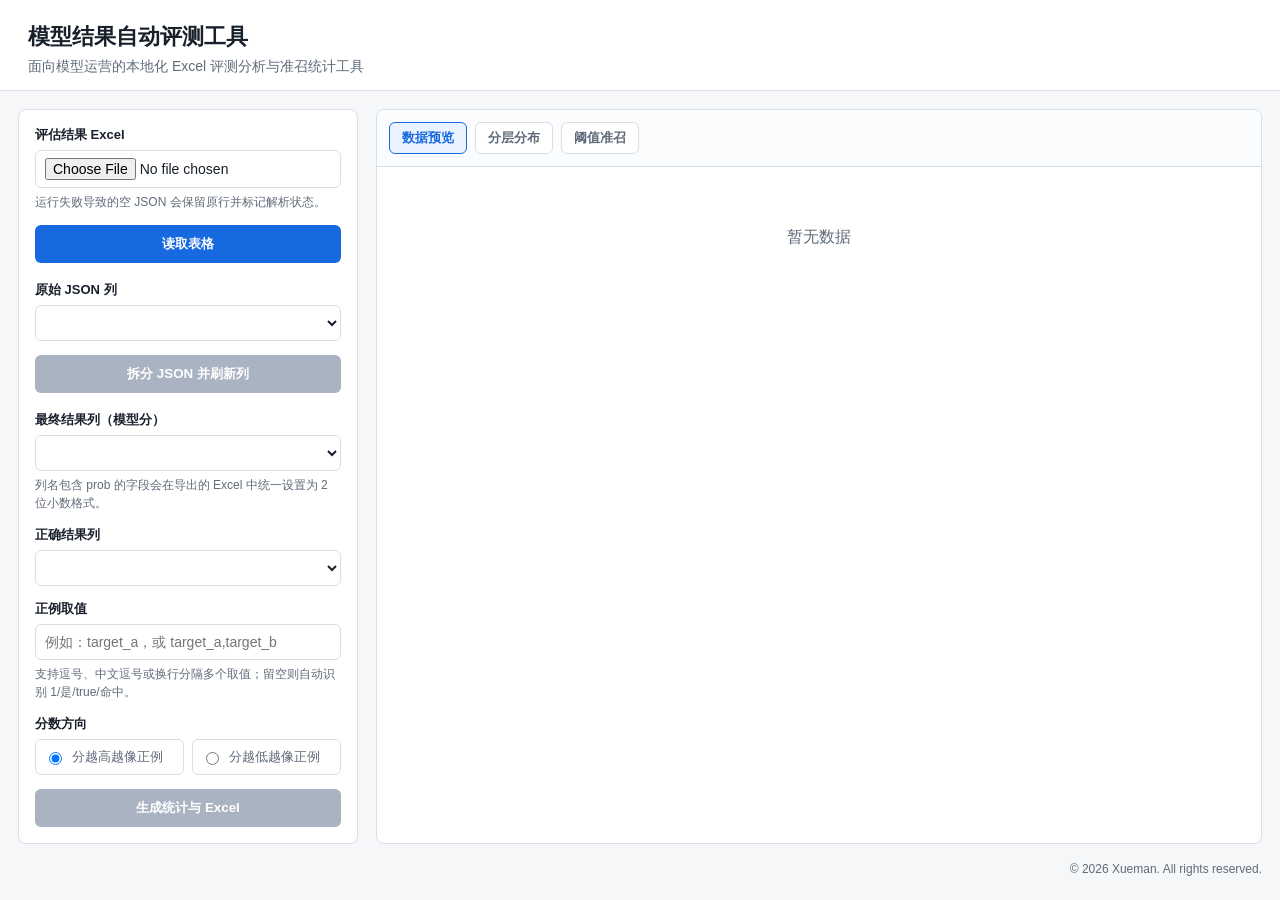
<file: index.html>
<!doctype html>
<html lang="zh-CN">
<head>
  <meta charset="utf-8">
  <meta name="viewport" content="width=device-width, initial-scale=1">
  <title>模型结果自动评测工具</title>
  <style>
    :root {
      --bg: #f6f7f9;
      --panel: #ffffff;
      --text: #18202b;
      --muted: #5f6b7a;
      --line: #d9dee7;
      --accent: #1769e0;
      --accent-soft: #eaf2ff;
      --ok: #17803d;
      --warn: #b56200;
    }
    * { box-sizing: border-box; }
    body {
      margin: 0;
      font-family: -apple-system, BlinkMacSystemFont, "Segoe UI", sans-serif;
      color: var(--text);
      background: var(--bg);
    }
    header {
      padding: 22px 28px 14px;
      border-bottom: 1px solid var(--line);
      background: var(--panel);
    }
    h1 {
      margin: 0 0 6px;
      font-size: 22px;
      font-weight: 700;
      letter-spacing: 0;
    }
    header p {
      margin: 0;
      color: var(--muted);
      font-size: 14px;
    }
    main {
      display: grid;
      grid-template-columns: 340px 1fr;
      gap: 18px;
      padding: 18px;
      max-width: 1440px;
      margin: 0 auto;
    }
    aside, section {
      background: var(--panel);
      border: 1px solid var(--line);
      border-radius: 8px;
    }
    aside {
      padding: 16px;
      height: fit-content;
    }
    section {
      min-width: 0;
      overflow: hidden;
    }
    .field { margin-bottom: 14px; }
    label {
      display: block;
      margin-bottom: 6px;
      font-size: 13px;
      font-weight: 650;
    }
    input[type="file"], input[type="text"], select {
      width: 100%;
      min-height: 36px;
      border: 1px solid var(--line);
      border-radius: 6px;
      padding: 7px 9px;
      background: #fff;
      color: var(--text);
      font-size: 14px;
    }
    .radio-row {
      display: grid;
      grid-template-columns: 1fr 1fr;
      gap: 8px;
    }
    .radio-row label {
      display: flex;
      gap: 7px;
      align-items: center;
      margin: 0;
      padding: 8px;
      border: 1px solid var(--line);
      border-radius: 6px;
      font-weight: 500;
      color: var(--muted);
    }
    button {
      width: 100%;
      min-height: 38px;
      border: 0;
      border-radius: 6px;
      background: var(--accent);
      color: #fff;
      font-weight: 700;
      cursor: pointer;
    }
    button:disabled {
      cursor: not-allowed;
      background: #aab3c2;
    }
    .hint {
      margin-top: 6px;
      color: var(--muted);
      font-size: 12px;
      line-height: 1.45;
    }
    .status {
      margin-top: 14px;
      padding: 10px;
      border-radius: 6px;
      background: var(--accent-soft);
      color: #164b91;
      font-size: 13px;
      line-height: 1.45;
      display: none;
    }
    .status.error {
      display: block;
      background: #fff1ed;
      color: #9b2f14;
    }
    .tabs {
      display: flex;
      gap: 8px;
      padding: 12px;
      border-bottom: 1px solid var(--line);
      background: #fbfcfd;
    }
    .tab {
      width: auto;
      min-height: 32px;
      padding: 0 12px;
      border: 1px solid var(--line);
      background: #fff;
      color: var(--muted);
      font-weight: 650;
    }
    .tab.active {
      border-color: var(--accent);
      background: var(--accent-soft);
      color: var(--accent);
    }
    .content { padding: 14px; }
    .metrics {
      display: grid;
      grid-template-columns: repeat(4, minmax(130px, 1fr));
      gap: 10px;
      margin-bottom: 14px;
    }
    .metric {
      border: 1px solid var(--line);
      border-radius: 8px;
      padding: 10px 12px;
      background: #fff;
    }
    .metric b {
      display: block;
      margin-top: 4px;
      font-size: 22px;
    }
    .metric span {
      color: var(--muted);
      font-size: 12px;
    }
    .table-wrap {
      max-height: 620px;
      overflow: auto;
      border: 1px solid var(--line);
      border-radius: 8px;
      background: #fff;
    }
    table {
      width: 100%;
      border-collapse: collapse;
      font-size: 13px;
    }
    th, td {
      border-bottom: 1px solid var(--line);
      padding: 8px 10px;
      text-align: left;
      vertical-align: top;
      max-width: 300px;
      overflow-wrap: anywhere;
    }
    th {
      position: sticky;
      top: 0;
      z-index: 1;
      background: #f8fafc;
      font-weight: 700;
      white-space: nowrap;
    }
    .empty {
      padding: 46px 20px;
      text-align: center;
      color: var(--muted);
    }
    .download {
      display: none;
      margin-top: 12px;
      text-align: center;
      text-decoration: none;
      padding: 10px 12px;
      border-radius: 6px;
      background: var(--ok);
      color: #fff;
      font-weight: 700;
    }
    footer {
      max-width: 1440px;
      margin: 0 auto;
      padding: 0 18px 18px;
      color: var(--muted);
      font-size: 12px;
      text-align: right;
    }
    @media (max-width: 920px) {
      main { grid-template-columns: 1fr; }
      .metrics { grid-template-columns: repeat(2, minmax(130px, 1fr)); }
      footer { text-align: left; }
    }
  </style>
</head>
<body>
  <header>
    <h1>模型结果自动评测工具</h1>
    <p>面向模型运营的本地化 Excel 评测分析与准召统计工具</p>
  </header>
  <main>
    <aside>
      <div class="field">
        <label for="file">评估结果 Excel</label>
        <input id="file" type="file" accept=".xlsx,.xls">
        <div class="hint">运行失败导致的空 JSON 会保留原行并标记解析状态。</div>
      </div>
      <button id="previewBtn">读取表格</button>
      <div id="fileInfo" class="status"></div>
      <div class="field" id="sheetField" style="display:none; margin-top:18px">
        <label for="sheetName">工作表</label>
        <select id="sheetName"></select>
        <div class="hint">切换工作表后会自动重新读取表头和预览。</div>
      </div>

      <div class="field" style="margin-top:18px">
        <label for="jsonColumn">原始 JSON 列</label>
        <select id="jsonColumn"></select>
        <div id="jsonHint" class="hint"></div>
      </div>
      <button id="parseBtn" disabled>拆分 JSON 并刷新列</button>

      <div class="field" style="margin-top:18px">
        <label for="scoreColumn">最终结果列（模型分）</label>
        <select id="scoreColumn"></select>
        <div class="hint">列名包含 prob 的字段会在导出的 Excel 中统一设置为 2 位小数格式。</div>
      </div>
      <div class="field">
        <label for="truthColumn">正确结果列</label>
        <select id="truthColumn"></select>
      </div>
      <div class="field">
        <label for="positiveLabel">正例取值</label>
        <input id="positiveLabel" type="text" placeholder="例如：target_a，或 target_a,target_b">
        <div class="hint">支持逗号、中文逗号或换行分隔多个取值；留空则自动识别 1/是/true/命中。</div>
      </div>
      <div class="field">
        <label>分数方向</label>
        <div class="radio-row">
          <label><input type="radio" name="direction" value="high" checked> 分越高越像正例</label>
          <label><input type="radio" name="direction" value="low"> 分越低越像正例</label>
        </div>
      </div>
      <button id="statsBtn" disabled>生成统计与 Excel</button>
      <a id="flatDownload" class="download" href="#">下载拆分明细</a>
      <a id="download" class="download" href="#">下载处理结果</a>
      <div id="message" class="status"></div>
    </aside>

    <section>
      <div class="tabs">
        <button class="tab active" data-view="preview">数据预览</button>
        <button class="tab" data-view="bucket">分层分布</button>
        <button class="tab" data-view="threshold">阈值准召</button>
      </div>
      <div class="content">
        <div id="metrics" class="metrics" style="display:none"></div>
        <div id="view"></div>
      </div>
    </section>
  </main>
  <footer>© 2026 Xueman. All rights reserved.</footer>

  <script>
    const state = {
      fileId: "",
      columns: [],
      preview: [],
      parsedColumns: [],
      sheetNames: [],
      stats: null,
      activeView: "preview"
    };

    const $ = (id) => document.getElementById(id);

    function showMessage(text, isError = false) {
      const box = $("message");
      box.textContent = text;
      box.className = "status" + (isError ? " error" : "");
      box.style.display = text ? "block" : "none";
    }

    function setOptions(select, columns, preferred = "") {
      select.innerHTML = "";
      columns.forEach((column) => {
        const option = document.createElement("option");
        option.value = column;
        option.textContent = column;
        select.appendChild(option);
      });
      if (preferred && columns.includes(preferred)) select.value = preferred;
    }

    function renderTable(rows, columns) {
      if (!rows || !rows.length) return '<div class="empty">暂无数据</div>';
      const cols = columns && columns.length ? columns : Object.keys(rows[0]);
      const head = cols.map((c) => `<th>${escapeHtml(c)}</th>`).join("");
      const body = rows.map((row) => {
        return `<tr>${cols.map((c) => `<td>${formatCell(row[c])}</td>`).join("")}</tr>`;
      }).join("");
      return `<div class="table-wrap"><table><thead><tr>${head}</tr></thead><tbody>${body}</tbody></table></div>`;
    }

    function escapeHtml(value) {
      return String(value ?? "")
        .replaceAll("&", "&amp;")
        .replaceAll("<", "&lt;")
        .replaceAll(">", "&gt;")
        .replaceAll('"', "&quot;");
    }

    function formatCell(value) {
      if (value === null || value === undefined || Number.isNaN(value)) return "";
      if (typeof value === "number") return Number.isInteger(value) ? String(value) : value.toFixed(4);
      return escapeHtml(value);
    }

    function renderMetrics() {
      const wrap = $("metrics");
      if (!state.stats) {
        wrap.style.display = "none";
        return;
      }
      const s = state.stats.summary;
      wrap.style.display = "grid";
      wrap.innerHTML = `
        <div class="metric"><span>有效样本</span><b>${s.total_valid ?? 0}</b></div>
        <div class="metric"><span>正例样本</span><b>${s.total_positive ?? 0}</b></div>
        <div class="metric"><span>模型分列</span><b style="font-size:15px">${escapeHtml(s.score_column ?? "")}</b></div>
        <div class="metric"><span>正确结果列</span><b style="font-size:15px">${escapeHtml(s.truth_column ?? "")}</b></div>
      `;
    }

    function renderView() {
      renderMetrics();
      let html = "";
      if (state.activeView === "bucket") {
        html = renderTable(state.stats?.bucket_stats || [], ["score_layer", "sample_count", "positive_count", "positive_rate", "recall_share"]);
      } else if (state.activeView === "threshold") {
        html = renderTable(state.stats?.threshold_stats || [], ["threshold", "predicted_positive", "true_positive", "false_positive", "false_negative", "precision", "recall", "f1"]);
      } else {
        html = renderTable(state.preview, state.columns.slice(0, 18));
      }
      $("view").innerHTML = html;
    }

    async function postForm(url, form) {
      const response = await fetch(url, { method: "POST", body: form });
      const data = await response.json();
      if (!response.ok || data.error) throw new Error(data.error || "处理失败");
      return data;
    }

    async function loadPreview(useSelectedSheet = false) {
      const file = $("file").files[0];
      if (!file && !state.fileId) return showMessage("请先选择 Excel 文件。", true);
      showMessage("正在读取表格...");
      const form = new FormData();
      if (!useSelectedSheet || !state.fileId) {
        form.append("file", file);
      } else {
        form.append("file_id", state.fileId);
      }
      if (useSelectedSheet && $("sheetName").value) form.append("sheet_name", $("sheetName").value);
      try {
        const data = await postForm("/api/preview", form);
        state.fileId = data.file_id;
        state.columns = data.columns;
        state.preview = data.preview;
        state.sheetNames = data.sheet_names || [];
        state.stats = null;
        setOptions($("sheetName"), state.sheetNames, data.selected_sheet);
        $("sheetField").style.display = state.sheetNames.length > 1 ? "block" : "none";
        setOptions($("jsonColumn"), data.columns, data.json_candidates?.[0]?.column);
        setOptions($("scoreColumn"), data.columns);
        setOptions($("truthColumn"), data.columns);
        $("parseBtn").disabled = false;
        $("statsBtn").disabled = true;
        $("flatDownload").style.display = "none";
        $("download").style.display = "none";
        $("fileInfo").style.display = "block";
        $("fileInfo").textContent = `已读取「${data.selected_sheet || "Sheet1"}」：${data.rows} 行，${data.columns.length} 列。`;
        $("jsonHint").textContent = data.json_candidates?.length
          ? `候选 JSON 列：${data.json_candidates.slice(0, 3).map(x => `${x.column}(${x.hits}/${x.sampled})`).join("，")}`
          : "未自动识别到明显 JSON 列，请手动选择。";
        showMessage("");
        renderView();
      } catch (error) {
        showMessage(error.message, true);
      }
    }

    $("previewBtn").addEventListener("click", async () => {
      await loadPreview(false);
    });

    $("sheetName").addEventListener("change", async () => {
      await loadPreview(true);
    });

    $("parseBtn").addEventListener("click", async () => {
      if (!state.fileId) return;
      showMessage("正在拆分 JSON...");
      const form = new FormData();
      form.append("file_id", state.fileId);
      form.append("sheet_name", $("sheetName").value);
      form.append("json_column", $("jsonColumn").value);
      try {
        const data = await postForm("/api/flatten", form);
        state.columns = data.columns;
        state.preview = data.preview;
        state.parsedColumns = data.parsed_columns;
        state.stats = null;
        const scorePreferred = state.columns.find(c => /prob/i.test(c)) || state.parsedColumns[0] || state.columns[0];
        setOptions($("scoreColumn"), state.columns, scorePreferred);
        setOptions($("truthColumn"), state.columns);
        $("statsBtn").disabled = false;
        $("flatDownload").href = data.download_url;
        $("flatDownload").style.display = "block";
        $("download").style.display = "none";
        showMessage(`已拆出 ${state.parsedColumns.length} 个 JSON 字段。可以直接下载拆分明细，或继续选择模型分列和正确结果列生成统计。`);
        state.activeView = "preview";
        document.querySelectorAll(".tab").forEach(t => t.classList.toggle("active", t.dataset.view === state.activeView));
        renderView();
      } catch (error) {
        showMessage(error.message, true);
      }
    });

    $("statsBtn").addEventListener("click", async () => {
      showMessage("正在生成统计和下载文件...");
      const form = new FormData();
      form.append("file_id", state.fileId);
      form.append("sheet_name", $("sheetName").value);
      form.append("json_column", $("jsonColumn").value);
      form.append("score_column", $("scoreColumn").value);
      form.append("truth_column", $("truthColumn").value);
      form.append("positive_label", $("positiveLabel").value);
      form.append("direction", document.querySelector('input[name="direction"]:checked').value);
      try {
        const data = await postForm("/api/process", form);
        state.columns = data.columns;
        state.preview = data.preview;
        state.parsedColumns = data.parsed_columns;
        state.stats = data.stats;
        $("download").href = data.download_url;
        $("download").style.display = "block";
        showMessage("已完成。可以在右侧查看统计，也可以下载 Excel 结果。");
        state.activeView = "threshold";
        document.querySelectorAll(".tab").forEach(t => t.classList.toggle("active", t.dataset.view === state.activeView));
        renderView();
      } catch (error) {
        showMessage(error.message, true);
      }
    });

    document.querySelectorAll(".tab").forEach((tab) => {
      tab.addEventListener("click", () => {
        state.activeView = tab.dataset.view;
        document.querySelectorAll(".tab").forEach(t => t.classList.toggle("active", t === tab));
        renderView();
      });
    });

    renderView();
  </script>
</body>
</html>
</file>
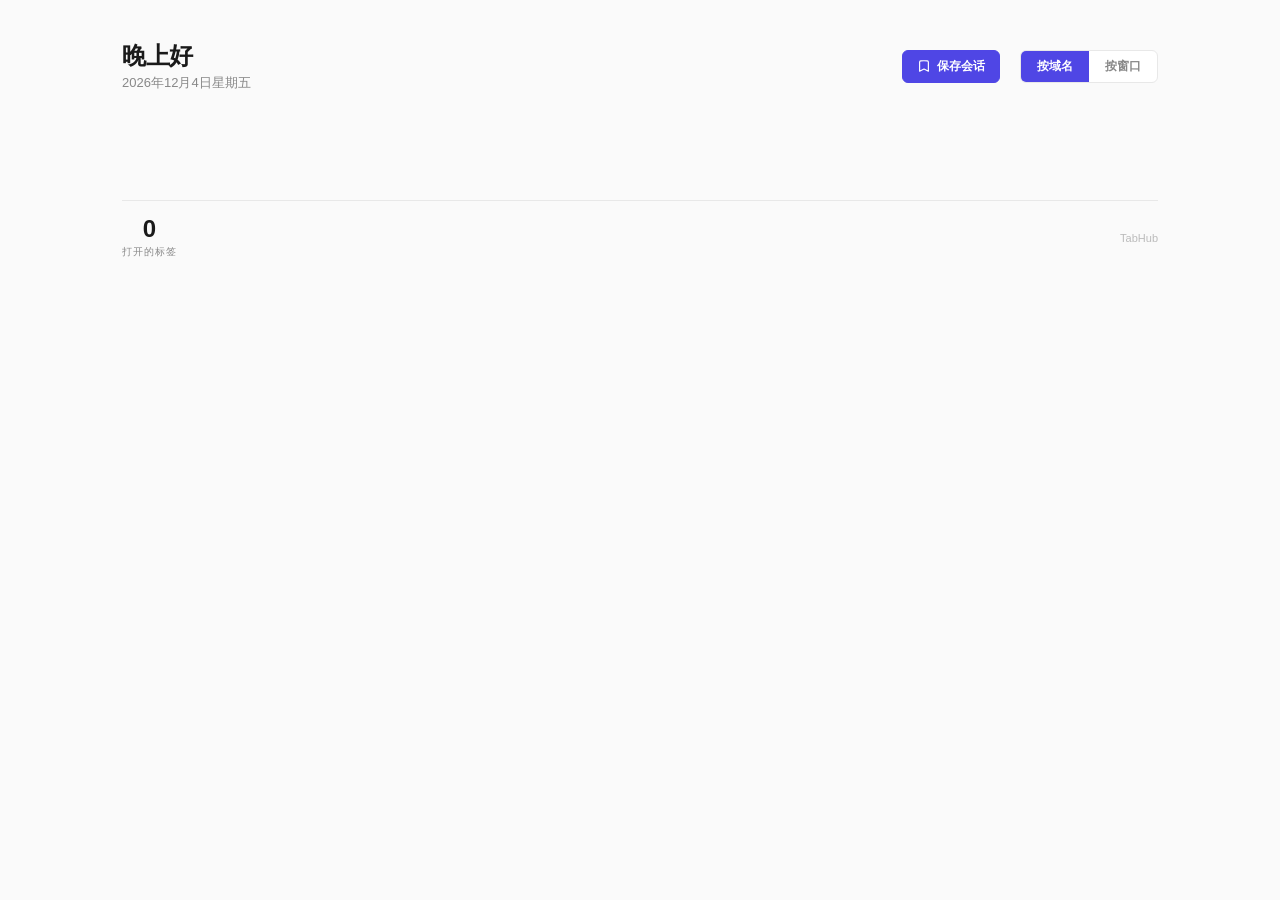
<file: extension/index.html>
<!DOCTYPE html>
<html lang="zh-CN">
<head>
  <meta charset="UTF-8">
  <meta name="viewport" content="width=device-width, initial-scale=1.0">
  <title>TabHub</title>
  <link rel="stylesheet" href="style.css">
</head>
<body>
<div class="container">

  <header>
    <div class="header-left">
      <h1 id="greeting"></h1>
      <div class="date" id="dateDisplay"></div>
    </div>
    <div class="header-right">
      <button class="save-session-btn" data-action="save-session">
        <svg xmlns="http://www.w3.org/2000/svg" fill="none" viewBox="0 0 24 24" stroke-width="2" stroke="currentColor" style="width:14px;height:14px"><path stroke-linecap="round" stroke-linejoin="round" d="M17.593 3.322c1.1.128 1.907 1.077 1.907 2.185V21L12 17.25 4.5 21V5.507c0-1.108.806-2.057 1.907-2.185a48.507 48.507 0 0 1 11.186 0Z" /></svg>
        保存会话
      </button>
      <div class="view-toggle" id="viewToggle">
        <button class="view-toggle-btn active" data-view="domain">按域名</button>
        <button class="view-toggle-btn" data-view="window">按窗口</button>
      </div>
    </div>
  </header>

  <div class="quick-links" id="quickLinks"></div>

  <div class="tab-cleanup-banner" id="tabOutDupeBanner" style="display:none">
    <div class="tab-cleanup-left">
      <div class="tab-cleanup-icon">
        <svg xmlns="http://www.w3.org/2000/svg" fill="none" viewBox="0 0 24 24" stroke-width="1.5" stroke="currentColor">
          <path stroke-linecap="round" stroke-linejoin="round" d="M15.75 17.25v3.375c0 .621-.504 1.125-1.125 1.125h-9.75a1.125 1.125 0 0 1-1.125-1.125V7.875c0-.621.504-1.125 1.125-1.125H6.75a9.06 9.06 0 0 1 1.5.124m7.5 10.376h3.375c.621 0 1.125-.504 1.125-1.125V11.25c0-4.46-3.243-8.161-7.5-8.876a9.06 9.06 0 0 0-1.5-.124H9.375c-.621 0-1.125.504-1.125 1.125v3.5m7.5 10.375H9.375a1.125 1.125 0 0 1-1.125-1.125v-9.25m12 6.625v-1.875a3.375 3.375 0 0 0-3.375-3.375h-1.5a1.125 1.125 0 0 1-1.125-1.125v-1.5a3.375 3.375 0 0 0-3.375-3.375H9.75" />
        </svg>
      </div>
      <div class="tab-cleanup-text">
        你有 <strong id="tabOutDupeCount"></strong> 个 TabHub 页面处于打开状态，只保留当前这个？
      </div>
    </div>
    <button class="tab-cleanup-btn" data-action="close-tabout-dupes">关闭多余的</button>
  </div>

  <div class="dashboard-columns" id="dashboardColumns">

    <div class="active-section" id="openTabsSection" style="display:none">
      <div class="section-header">
        <h2 id="openTabsSectionTitle">打开的标签页</h2>
        <div class="section-line"></div>
        <div class="section-count" id="openTabsSectionCount"></div>
      </div>
      <div class="missions" id="openTabsMissions"></div>
    </div>

    <div class="deferred-column" id="deferredColumn">
      <div class="section-header">
        <h2>稍后阅读</h2>
        <div class="section-line"></div>
        <div class="section-count" id="deferredCount"></div>
      </div>
      <div class="deferred-list" id="deferredList"></div>
      <div class="deferred-empty" id="deferredEmpty">
        暂无保存的内容。
      </div>
    </div>

    <div class="frequent-column" id="frequentColumn">
      <div class="section-header">
        <h2>近期常用</h2>
        <div class="section-line"></div>
        <div class="section-count" id="frequentCount"></div>
      </div>
      <div class="frequent-list" id="frequentList"></div>
      <div class="frequent-empty" id="frequentEmpty">
        暂无近期常用的页面。
      </div>
    </div>

  </div>

  <div class="sessions-section" id="sessionsSection" style="display:none">
    <div class="section-header">
      <h2>已保存的会话</h2>
      <div class="section-line"></div>
      <div class="section-count" id="sessionsCount"></div>
    </div>
    <div class="sessions-grid" id="sessionsList"></div>
    <div class="sessions-empty" id="sessionsEmpty" style="display:none">
      暂无保存的会话。
    </div>
  </div>

  <footer>
    <div class="footer-stats">
      <div class="stat">
        <div class="stat-num" id="statTabs">—</div>
        <div class="stat-label">打开的标签</div>
      </div>
    </div>
    <div class="last-refresh">
      <span>TabHub</span>
    </div>
  </footer>

</div>

<div class="toast" id="toast">
  <svg xmlns="http://www.w3.org/2000/svg" fill="none" viewBox="0 0 24 24" stroke-width="2" stroke="currentColor">
    <path stroke-linecap="round" stroke-linejoin="round" d="M9 12.75 11.25 15 15 9.75M21 12a9 9 0 1 1-18 0 9 9 0 0 1 18 0Z" />
  </svg>
  <span id="toastText"></span>
</div>

<script src="app.js"></script>
</body>
</html>
</file>
<file: extension/style.css>
/* ============================================================
   TabHub — Modern Minimalist Dashboard Styles
   ============================================================ */

:root {
  --bg: #fafafa;
  --surface: #ffffff;
  --border: #e8e8e8;
  --text: #1a1a1a;
  --text-secondary: #888888;
  --text-tertiary: #bbbbbb;
  --accent: #4f46e5;
  --accent-light: rgba(79, 70, 229, 0.08);
  --accent-hover: #4338ca;
  --danger: #ef4444;
  --danger-light: rgba(239, 68, 68, 0.08);
  --success: #22c55e;
  --success-light: rgba(34, 197, 94, 0.08);
  --warning: #f59e0b;
  --warning-light: rgba(245, 158, 11, 0.08);
  --shadow-sm: 0 1px 2px rgba(0, 0, 0, 0.04);
  --shadow-md: 0 4px 12px rgba(0, 0, 0, 0.06);
  --radius: 10px;
  --radius-sm: 6px;
}

* { margin: 0; padding: 0; box-sizing: border-box; }

body {
  font-family: -apple-system, BlinkMacSystemFont, 'Segoe UI', 'Inter', sans-serif;
  background: var(--bg);
  color: var(--text);
  min-height: 100vh;
  -webkit-font-smoothing: antialiased;
}

.container {
  max-width: 1100px;
  margin: 0 auto;
  padding: 40px 32px 60px;
}

/* ---- Header ---- */
header {
  display: flex;
  justify-content: space-between;
  align-items: center;
  margin-bottom: 36px;
}

.header-left h1 {
  font-size: 24px;
  font-weight: 700;
  color: var(--text);
  letter-spacing: -0.5px;
}

.header-left .date {
  font-size: 13px;
  color: var(--text-secondary);
  font-weight: 500;
  margin-top: 2px;
}

.header-right {
  display: flex;
  align-items: center;
  gap: 12px;
}

/* ---- View toggle ---- */
.view-toggle {
  display: flex;
  background: var(--surface);
  border: 1px solid var(--border);
  border-radius: var(--radius-sm);
  overflow: hidden;
}

.view-toggle-btn {
  font-family: inherit;
  font-size: 12px;
  font-weight: 600;
  padding: 7px 16px;
  border: none;
  background: transparent;
  color: var(--text-secondary);
  cursor: pointer;
  transition: all 0.15s;
}

.view-toggle-btn.active {
  background: var(--accent);
  color: #fff;
}

.view-toggle-btn:not(.active):hover {
  color: var(--text);
  background: var(--accent-light);
}

/* ---- Quick links ---- */
.quick-links {
  display: flex;
  gap: 8px;
  margin-bottom: 32px;
  flex-wrap: wrap;
}

.quick-link {
  display: inline-flex;
  align-items: center;
  gap: 6px;
  padding: 8px 14px;
  background: var(--surface);
  border: 1px solid var(--border);
  border-radius: var(--radius-sm);
  font-size: 13px;
  font-weight: 500;
  color: var(--text);
  text-decoration: none;
  cursor: pointer;
  transition: all 0.15s;
}

.quick-link:hover {
  border-color: var(--accent);
  color: var(--accent);
  box-shadow: var(--shadow-sm);
}

.quick-link img {
  width: 16px;
  height: 16px;
  border-radius: 2px;
}

.quick-link-add {
  border-style: dashed;
  color: var(--text-secondary);
}

.quick-link-add:hover {
  color: var(--accent);
  border-color: var(--accent);
}

/* ---- Section Headers ---- */
.section-header {
  display: flex;
  align-items: center;
  gap: 12px;
  margin-bottom: 16px;
}

.section-header h2 {
  font-size: 14px;
  font-weight: 600;
  color: var(--text-secondary);
  text-transform: uppercase;
  letter-spacing: 0.5px;
  white-space: nowrap;
}

.section-line {
  flex: 1;
  height: 1px;
  background: var(--border);
}

.section-count {
  font-size: 12px;
  color: var(--text-tertiary);
  font-weight: 500;
  white-space: nowrap;
}

/* ---- Domain / Window Cards Grid ---- */
.missions {
  columns: 300px;
  column-gap: 12px;
  margin-bottom: 32px;
}

.mission-card {
  background: var(--surface);
  border: 1px solid var(--border);
  border-radius: var(--radius);
  padding: 16px;
  display: flex;
  flex-direction: column;
  gap: 8px;
  transition: box-shadow 0.2s ease, transform 0.2s ease;
  cursor: default;
  position: relative;
  overflow: hidden;
  break-inside: avoid;
  margin-bottom: 12px;
}

.mission-card:hover {
  box-shadow: var(--shadow-md);
  transform: translateY(-1px);
}

.mission-card.closing {
  opacity: 0;
  transform: scale(0.92);
  transition: opacity 0.2s ease, transform 0.2s ease;
  pointer-events: none;
}

.mission-card.collapsed {
  display: none !important;
}

/* Card accent bar */
.mission-card::before {
  content: '';
  position: absolute;
  top: 0;
  left: 0;
  right: 0;
  height: 3px;
  background: var(--border);
}

.mission-card.has-active-bar::before { background: var(--success); }
.mission-card.has-amber-bar::before { background: var(--warning); }
.mission-card.has-neutral-bar::before { background: var(--border); }

.status-bar { display: none; }

.mission-content { min-width: 0; }

.mission-meta { display: none; }

.mission-top {
  display: flex;
  align-items: center;
  gap: 10px;
  margin-bottom: 4px;
  flex-wrap: wrap;
}

.mission-name {
  font-weight: 600;
  font-size: 14px;
  color: var(--text);
  letter-spacing: -0.2px;
}

.mission-tag {
  font-size: 10px;
  text-transform: uppercase;
  letter-spacing: 0.8px;
  font-weight: 600;
  padding: 2px 8px;
  border-radius: 3px;
}

.mission-tag.active { color: var(--success); background: var(--success-light); }
.mission-tag.cooling { color: var(--warning); background: var(--warning-light); }
.mission-tag.abandoned { color: var(--danger); background: var(--danger-light); }
.mission-tag.neutral { color: var(--text-secondary); background: rgba(136, 136, 136, 0.08); }

/* Tab count badge */
.open-tabs-badge {
  display: inline-flex;
  align-items: center;
  gap: 4px;
  font-size: 11px;
  font-weight: 500;
  color: var(--accent);
  background: var(--accent-light);
  padding: 2px 8px;
  border-radius: 3px;
}

.open-tabs-badge svg {
  width: 10px;
  height: 10px;
}

.mission-summary {
  font-size: 13px;
  color: var(--text-secondary);
  line-height: 1.5;
  margin-bottom: 6px;
}

.mission-pages {
  display: flex;
  flex-direction: column;
  gap: 0;
}

/* ---- Tab row ---- */
.page-chip {
  font-size: 13px;
  color: var(--text);
  background: transparent;
  padding: 8px 4px;
  border: none;
  border-bottom: 1px solid rgba(0, 0, 0, 0.05);
  position: relative;
  display: flex;
  align-items: center;
  gap: 8px;
  line-height: 1.4;
  user-select: none;
}

.page-chip:last-child,
.page-chip-overflow {
  border-bottom: none;
}

.chip-favicon {
  width: 16px;
  height: 16px;
  flex-shrink: 0;
  border-radius: 2px;
}

.chip-text {
  flex: 1;
  min-width: 0;
  display: -webkit-box;
  -webkit-line-clamp: 2;
  -webkit-box-orient: vertical;
  overflow: hidden;
}

.chip-dupe-badge {
  color: var(--warning);
  font-weight: 600;
}

.chip-has-dupes {
  border-color: rgba(245, 158, 11, 0.25);
}

.chip-actions {
  display: flex;
  align-items: center;
  gap: 2px;
  flex-shrink: 0;
  margin-left: auto;
}

.chip-action {
  display: inline-flex;
  align-items: center;
  justify-content: center;
  background: none;
  border: none;
  color: var(--text-tertiary);
  cursor: pointer;
  padding: 4px;
  border-radius: 4px;
  opacity: 0.35;
  transition: opacity 0.15s, color 0.15s, background 0.15s;
  flex-shrink: 0;
}

.chip-action svg { width: 15px; height: 15px; }

.chip-action:hover {
  opacity: 1;
  background: rgba(0, 0, 0, 0.04);
}

.chip-save:hover { color: var(--success); background: var(--success-light); }
.chip-close:hover { color: var(--danger); background: var(--danger-light); }

.page-chip.clickable {
  cursor: pointer;
  transition: background 0.15s ease;
}

.page-chip.clickable:hover {
  background: var(--accent-light);
}

.page-chip-overflow {
  font-size: 12px;
  color: var(--text-secondary);
  padding: 6px 4px;
}

/* ---- Drag and Drop ---- */
.page-chip.dragging {
  opacity: 0.5;
}

.page-chip.dragging-active {
  opacity: 0.3;
  transform: scale(0.95);
}

.drag-ghost {
  position: fixed;
  z-index: 9999;
  pointer-events: none;
  background: var(--accent);
  color: #fff;
  font-size: 13px;
  font-weight: 500;
  padding: 6px 14px;
  border-radius: 6px;
  box-shadow: 0 4px 16px rgba(79, 70, 229, 0.35);
  white-space: nowrap;
  max-width: 320px;
  overflow: hidden;
  text-overflow: ellipsis;
}

#deferredColumn.drag-over,
#frequentColumn.drag-over {
  outline: 2px dashed var(--accent);
  outline-offset: 4px;
  border-radius: var(--radius);
  background: var(--accent-light);
  transition: outline 0.15s, background 0.15s;
}

#deferredColumn.drag-over .section-header h2,
#frequentColumn.drag-over .section-header h2 {
  color: var(--accent);
}

/* ---- Actions row ---- */
.actions {
  display: flex;
  gap: 8px;
  margin-top: 8px;
}

.action-btn {
  font-size: 11px;
  font-family: inherit;
  font-weight: 500;
  padding: 5px 14px;
  border-radius: var(--radius-sm);
  border: 1px solid var(--border);
  background: var(--surface);
  color: var(--text-secondary);
  cursor: pointer;
  transition: all 0.15s;
  display: inline-flex;
  align-items: center;
  gap: 5px;
}

.action-btn:hover {
  border-color: var(--text);
  color: var(--text);
}

.action-btn svg { width: 12px; height: 12px; }

.action-btn.primary {
  background: var(--accent);
  color: #fff;
  border-color: var(--accent);
}

.action-btn.primary:hover {
  background: var(--accent-hover);
  opacity: 1;
}

.action-btn.close-tabs {
  border-color: rgba(239, 68, 68, 0.25);
  color: var(--danger);
  background: var(--danger-light);
}

.action-btn.close-tabs:hover {
  background: rgba(239, 68, 68, 0.12);
  border-color: var(--danger);
}

.action-btn.save-tabs {
  border-color: rgba(34, 197, 94, 0.25);
  color: var(--success);
  background: var(--success-light);
}

.action-btn.save-tabs:hover {
  background: rgba(34, 197, 94, 0.12);
  border-color: var(--success);
}

.action-btn.danger { color: var(--danger); }
.action-btn.danger:hover { border-color: var(--danger); }

/* ---- Toast ---- */
.toast {
  position: fixed;
  bottom: 32px;
  left: 50%;
  transform: translateX(-50%) translateY(80px);
  background: var(--text);
  color: #fff;
  font-family: inherit;
  font-size: 13px;
  font-weight: 500;
  padding: 12px 24px;
  border-radius: var(--radius-sm);
  box-shadow: 0 8px 32px rgba(0, 0, 0, 0.15);
  z-index: 100;
  opacity: 0;
  transition: all 0.35s cubic-bezier(0.16, 1, 0.3, 1);
  pointer-events: none;
  display: flex;
  align-items: center;
  gap: 8px;
}

.toast.visible {
  opacity: 1;
  transform: translateX(-50%) translateY(0);
}

.toast svg { width: 16px; height: 16px; color: var(--success); }

/* ---- Footer ---- */
footer {
  margin-top: 40px;
  padding-top: 16px;
  border-top: 1px solid var(--border);
  display: flex;
  justify-content: space-between;
  align-items: center;
}

.footer-stats { display: flex; gap: 32px; }

.stat { text-align: center; }

.stat-num {
  font-size: 24px;
  font-weight: 700;
  color: var(--text);
  line-height: 1;
  transition: all 0.3s;
}

.stat-label {
  font-size: 10px;
  text-transform: uppercase;
  letter-spacing: 1px;
  color: var(--text-secondary);
  margin-top: 4px;
}

.last-refresh {
  font-size: 11px;
  color: var(--text-tertiary);
}

.last-refresh a {
  color: var(--text-tertiary);
  text-decoration: underline;
  text-underline-offset: 2px;
}

/* ---- Animations ---- */
@keyframes fadeUp {
  from { opacity: 0; transform: translateY(8px); }
  to { opacity: 1; transform: translateY(0); }
}

header { animation: fadeUp 0.4s ease both; }
.quick-links { animation: fadeUp 0.4s ease 0.05s both; }
.active-section .section-header { animation: fadeUp 0.4s ease 0.1s both; }
.active-section .missions .mission-card:nth-child(1) { animation: fadeUp 0.35s ease 0.15s both; }
.active-section .missions .mission-card:nth-child(2) { animation: fadeUp 0.35s ease 0.2s both; }
.active-section .missions .mission-card:nth-child(3) { animation: fadeUp 0.35s ease 0.25s both; }
.active-section .missions .mission-card:nth-child(4) { animation: fadeUp 0.35s ease 0.3s both; }
footer { animation: fadeUp 0.4s ease 0.35s both; }

/* ---- Empty State ---- */
.missions-empty-state {
  column-span: all;
  display: flex;
  flex-direction: column;
  align-items: center;
  justify-content: center;
  gap: 12px;
  padding: 56px 24px;
  text-align: center;
  animation: fadeUp 0.4s ease both;
}

.empty-checkmark {
  width: 56px;
  height: 56px;
  border-radius: 50%;
  background: var(--success-light);
  border: 1.5px solid rgba(34, 197, 94, 0.3);
  box-shadow: 0 0 0 8px rgba(34, 197, 94, 0.04), 0 0 0 16px rgba(34, 197, 94, 0.02);
  display: flex;
  align-items: center;
  justify-content: center;
  animation: checkPop 0.5s cubic-bezier(0.34, 1.56, 0.64, 1) 0.1s both;
}

.empty-checkmark svg {
  width: 26px;
  height: 26px;
  color: var(--success);
  stroke-width: 2.5;
}

@keyframes checkPop {
  from { transform: scale(0.6); opacity: 0; }
  to { transform: scale(1); opacity: 1; }
}

.empty-title {
  font-size: 18px;
  font-weight: 600;
  color: var(--text);
  letter-spacing: -0.3px;
}

.empty-subtitle {
  font-size: 13px;
  color: var(--text-secondary);
  font-weight: 400;
}

/* ---- Tab cleanup banner ---- */
.tab-cleanup-banner {
  background: var(--warning-light);
  border: 1px solid rgba(245, 158, 11, 0.2);
  border-radius: var(--radius-sm);
  padding: 14px 20px;
  display: flex;
  align-items: center;
  justify-content: space-between;
  margin-bottom: 20px;
}

.tab-cleanup-left {
  display: flex;
  align-items: center;
  gap: 14px;
}

.tab-cleanup-icon {
  width: 32px;
  height: 32px;
  border-radius: 50%;
  background: rgba(245, 158, 11, 0.12);
  display: flex;
  align-items: center;
  justify-content: center;
  flex-shrink: 0;
}

.tab-cleanup-icon svg { width: 16px; height: 16px; color: var(--warning); }

.tab-cleanup-text {
  font-size: 13px;
  color: var(--text);
  line-height: 1.5;
}

.tab-cleanup-text strong { font-weight: 600; }

.tab-cleanup-btn {
  font-family: inherit;
  font-size: 12px;
  font-weight: 600;
  padding: 7px 18px;
  border-radius: var(--radius-sm);
  border: none;
  background: var(--warning);
  color: #fff;
  cursor: pointer;
  transition: all 0.15s;
  white-space: nowrap;
}

.tab-cleanup-btn:hover { opacity: 0.85; }

/* ---- Nudge banner ---- */
.nudge-banner {
  background: var(--danger-light);
  border: 1px solid rgba(239, 68, 68, 0.15);
  border-radius: var(--radius-sm);
  padding: 14px 20px;
  display: flex;
  align-items: center;
  gap: 14px;
  margin-bottom: 32px;
}

.nudge-icon {
  width: 32px;
  height: 32px;
  border-radius: 50%;
  background: rgba(239, 68, 68, 0.1);
  display: flex;
  align-items: center;
  justify-content: center;
  flex-shrink: 0;
}

.nudge-icon svg { width: 16px; height: 16px; color: var(--danger); }

.nudge-text {
  font-size: 13px;
  color: var(--text);
  line-height: 1.5;
}

.nudge-text strong { font-weight: 600; }

/* ---- Two-column layout ---- */
.dashboard-columns {
  display: flex;
  gap: 32px;
  align-items: flex-start;
}

.dashboard-columns .active-section {
  flex: 1;
  min-width: 0;
}

.deferred-column {
  width: 280px;
  flex-shrink: 0;
  position: sticky;
  top: 32px;
  max-height: calc(100vh - 64px);
  overflow-y: auto;
}

@media (max-width: 800px) {
  .dashboard-columns { flex-direction: column; }
  .deferred-column { width: 100%; position: static; }
}

/* ---- Saved for Later ---- */
.deferred-item {
  display: flex;
  align-items: flex-start;
  gap: 10px;
  padding: 10px 0;
  border-bottom: 1px solid rgba(0, 0, 0, 0.05);
  animation: fadeUp 0.3s ease both;
}

.deferred-item:last-child { border-bottom: none; }

.deferred-checkbox {
  appearance: none;
  -webkit-appearance: none;
  width: 18px;
  height: 18px;
  border: 2px solid var(--border);
  border-radius: 4px;
  cursor: pointer;
  flex-shrink: 0;
  margin-top: 1px;
  transition: all 0.2s;
  position: relative;
}

.deferred-checkbox:hover { border-color: var(--success); }

.deferred-checkbox:checked {
  background: var(--success);
  border-color: var(--success);
}

.deferred-checkbox:checked::after {
  content: '';
  position: absolute;
  top: 2px;
  left: 5px;
  width: 4px;
  height: 8px;
  border: solid #fff;
  border-width: 0 2px 2px 0;
  transform: rotate(45deg);
}

.deferred-info { flex: 1; min-width: 0; }

.deferred-title {
  font-size: 13px;
  color: var(--text);
  text-decoration: none;
  display: block;
  overflow: hidden;
  text-overflow: ellipsis;
  white-space: nowrap;
  transition: color 0.15s;
}

.deferred-title:hover { color: var(--accent); }

.deferred-meta {
  font-size: 11px;
  color: var(--text-secondary);
  margin-top: 2px;
  display: flex;
  gap: 8px;
}

.deferred-item.checked .deferred-title {
  text-decoration: line-through;
  color: var(--text-secondary);
}

.deferred-item.checked .deferred-meta { opacity: 0.5; }

.deferred-dismiss {
  background: none;
  border: none;
  color: var(--text-tertiary);
  cursor: pointer;
  padding: 2px;
  opacity: 0.3;
  transition: opacity 0.15s, color 0.15s;
  flex-shrink: 0;
  margin-top: 1px;
}

.deferred-dismiss svg { width: 14px; height: 14px; }

.deferred-dismiss:hover { opacity: 1; color: var(--danger); }

.deferred-item.removing {
  opacity: 0;
  transform: translateX(20px);
  transition: opacity 0.3s ease, transform 0.3s ease;
}

.deferred-empty {
  font-size: 13px;
  color: var(--text-secondary);
  padding: 24px 0;
  text-align: center;
}

/* ---- Frequent (近期常用) ---- */
.frequent-column {
  width: 280px;
  flex-shrink: 0;
  position: sticky;
  top: 32px;
  max-height: calc(100vh - 64px);
  overflow-y: auto;
}

@media (max-width: 800px) {
  .frequent-column { width: 100%; position: static; }
}

.frequent-item {
  display: flex;
  align-items: flex-start;
  gap: 10px;
  padding: 10px 0;
  border-bottom: 1px solid rgba(0, 0, 0, 0.05);
  animation: fadeUp 0.3s ease both;
}

.frequent-item:last-child { border-bottom: none; }

.frequent-info { flex: 1; min-width: 0; }

.frequent-title {
  font-size: 13px;
  color: var(--text);
  text-decoration: none;
  display: block;
  overflow: hidden;
  text-overflow: ellipsis;
  white-space: nowrap;
  transition: color 0.15s;
}

.frequent-title:hover { color: var(--accent); }

.frequent-meta {
  font-size: 11px;
  color: var(--text-secondary);
  margin-top: 2px;
  display: flex;
  gap: 8px;
}

.frequent-remove {
  background: none;
  border: none;
  color: var(--text-tertiary);
  cursor: pointer;
  padding: 2px;
  opacity: 0.3;
  transition: opacity 0.15s, color 0.15s;
  flex-shrink: 0;
  margin-top: 1px;
}

.frequent-remove svg { width: 14px; height: 14px; }

.frequent-remove:hover { opacity: 1; color: var(--danger); }

.frequent-item.removing {
  opacity: 0;
  transform: translateX(20px);
  transition: opacity 0.3s ease, transform 0.3s ease;
}

.frequent-empty {
  font-size: 13px;
  color: var(--text-secondary);
  padding: 24px 0;
  text-align: center;
}

/* ---- Save Session Button ---- */
.save-session-btn {
  font-family: inherit;
  font-size: 12px;
  font-weight: 600;
  padding: 7px 14px;
  border: 1px solid var(--accent);
  border-radius: var(--radius-sm);
  background: var(--accent);
  color: #fff;
  cursor: pointer;
  transition: all 0.15s;
  display: inline-flex;
  align-items: center;
  gap: 6px;
  margin-right: 8px;
}

.save-session-btn:hover {
  background: var(--accent-hover);
  border-color: var(--accent-hover);
}

/* ---- Sessions Section ---- */
.sessions-section {
  margin-top: 40px;
}

.sessions-grid {
  display: grid;
  grid-template-columns: repeat(auto-fill, minmax(280px, 1fr));
  gap: 12px;
}

.session-card {
  background: var(--surface);
  border: 1px solid var(--border);
  border-radius: var(--radius);
  padding: 16px;
  transition: box-shadow 0.2s ease, transform 0.2s ease;
  animation: fadeUp 0.3s ease both;
}

.session-card:hover {
  box-shadow: var(--shadow-md);
  transform: translateY(-1px);
}

.session-card.removing {
  opacity: 0;
  transform: scale(0.92);
  transition: opacity 0.3s ease, transform 0.3s ease;
}

.session-card-header {
  display: flex;
  justify-content: space-between;
  align-items: center;
  margin-bottom: 10px;
}

.session-name {
  font-weight: 600;
  font-size: 14px;
  color: var(--text);
}

.session-tab-count {
  font-size: 11px;
  font-weight: 500;
  color: var(--accent);
  background: var(--accent-light);
  padding: 2px 8px;
  border-radius: 3px;
}

.session-preview {
  display: flex;
  flex-direction: column;
  gap: 3px;
  margin-bottom: 10px;
}

.session-tab-title {
  font-size: 12px;
  color: var(--text-secondary);
  overflow: hidden;
  text-overflow: ellipsis;
  white-space: nowrap;
  padding-left: 12px;
  position: relative;
}

.session-tab-title::before {
  content: '';
  position: absolute;
  left: 0;
  top: 50%;
  transform: translateY(-50%);
  width: 4px;
  height: 4px;
  border-radius: 50%;
  background: var(--border);
}

.session-tab-more {
  font-size: 11px;
  color: var(--text-tertiary);
  padding-left: 12px;
}

.session-meta {
  font-size: 11px;
  color: var(--text-tertiary);
  margin-bottom: 12px;
}

.session-actions {
  display: flex;
  gap: 8px;
}

.sessions-empty {
  font-size: 13px;
  color: var(--text-secondary);
  padding: 24px 0;
  text-align: center;
}

/* ---- Quick links modal ---- */
.modal-overlay {
  position: fixed;
  inset: 0;
  background: rgba(0, 0, 0, 0.3);
  z-index: 200;
  display: flex;
  align-items: center;
  justify-content: center;
  animation: fadeIn 0.15s ease;
}

@keyframes fadeIn {
  from { opacity: 0; }
  to { opacity: 1; }
}

.modal {
  background: var(--surface);
  border-radius: var(--radius);
  padding: 24px;
  width: 400px;
  max-width: 90vw;
  box-shadow: 0 20px 60px rgba(0, 0, 0, 0.15);
  animation: modalIn 0.2s cubic-bezier(0.16, 1, 0.3, 1);
}

@keyframes modalIn {
  from { opacity: 0; transform: scale(0.95) translateY(10px); }
  to { opacity: 1; transform: scale(1) translateY(0); }
}

.modal h3 {
  font-size: 16px;
  font-weight: 600;
  margin-bottom: 16px;
}

.modal-field {
  margin-bottom: 14px;
}

.modal-field label {
  display: block;
  font-size: 12px;
  font-weight: 600;
  color: var(--text-secondary);
  margin-bottom: 4px;
  text-transform: uppercase;
  letter-spacing: 0.5px;
}

.modal-field input {
  font-family: inherit;
  font-size: 13px;
  width: 100%;
  padding: 8px 12px;
  border: 1px solid var(--border);
  border-radius: var(--radius-sm);
  background: var(--bg);
  color: var(--text);
  outline: none;
  transition: border-color 0.15s;
}

.modal-field input:focus { border-color: var(--accent); }

.modal-actions {
  display: flex;
  gap: 8px;
  justify-content: flex-end;
  margin-top: 20px;
}

.modal-actions button {
  font-family: inherit;
  font-size: 13px;
  font-weight: 500;
  padding: 8px 18px;
  border-radius: var(--radius-sm);
  cursor: pointer;
  transition: all 0.15s;
}

.modal-btn-cancel {
  background: transparent;
  border: 1px solid var(--border);
  color: var(--text-secondary);
}

.modal-btn-cancel:hover { border-color: var(--text); color: var(--text); }

.modal-btn-save {
  background: var(--accent);
  border: 1px solid var(--accent);
  color: #fff;
}

.modal-btn-save:hover { background: var(--accent-hover); }

.modal-btn-delete {
  background: transparent;
  border: 1px solid var(--danger);
  color: var(--danger);
  margin-right: auto;
}

.modal-btn-delete:hover { background: var(--danger-light); }

/* ---- Quick link context menu ---- */
.quick-link-wrapper {
  position: relative;
  display: inline-flex;
}

.quick-link-context {
  position: absolute;
  top: 100%;
  left: 0;
  margin-top: 4px;
  background: var(--surface);
  border: 1px solid var(--border);
  border-radius: var(--radius-sm);
  box-shadow: var(--shadow-md);
  z-index: 50;
  min-width: 140px;
  padding: 4px;
  display: none;
}

.quick-link-context.show { display: block; }

.quick-link-context button {
  display: block;
  width: 100%;
  text-align: left;
  font-family: inherit;
  font-size: 12px;
  padding: 6px 10px;
  border: none;
  background: transparent;
  color: var(--text);
  cursor: pointer;
  border-radius: 3px;
}

.quick-link-context button:hover { background: var(--accent-light); }

.quick-link-context button.danger { color: var(--danger); }
.quick-link-context button.danger:hover { background: var(--danger-light); }
</file>
